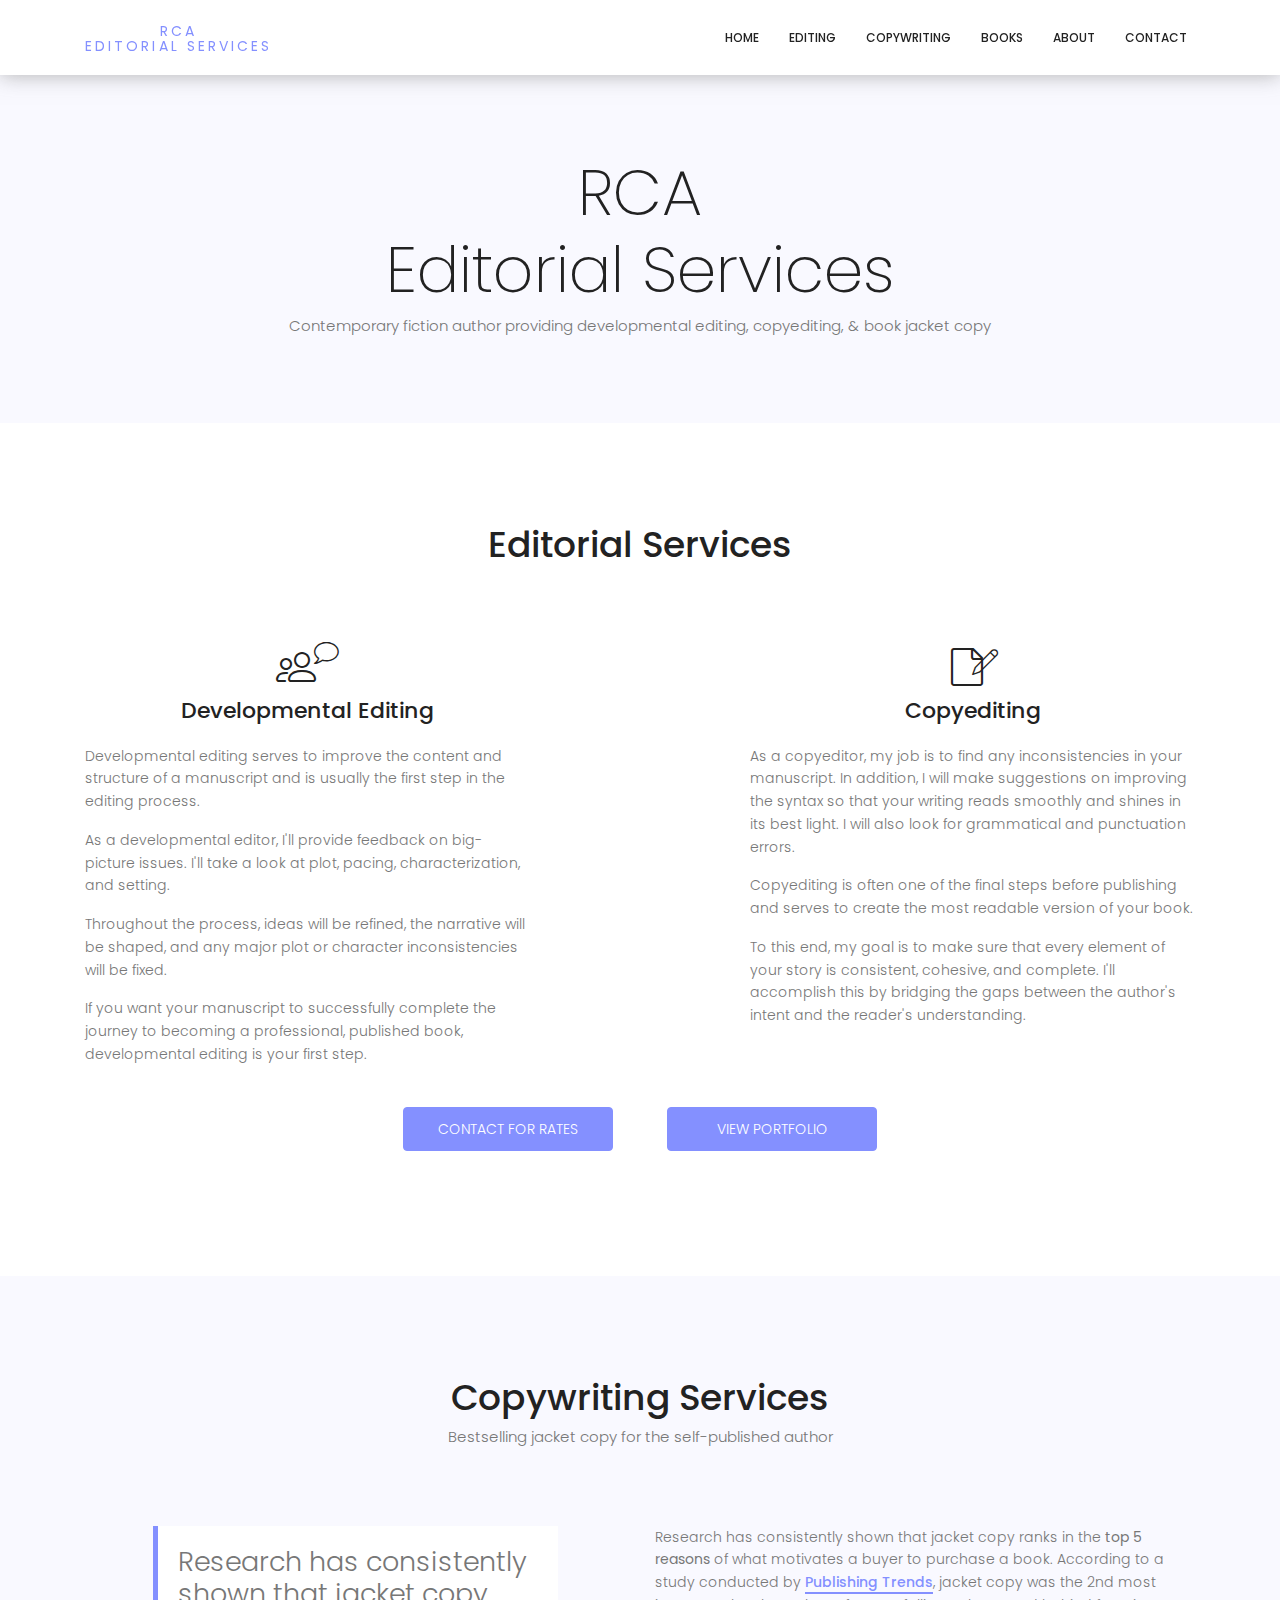
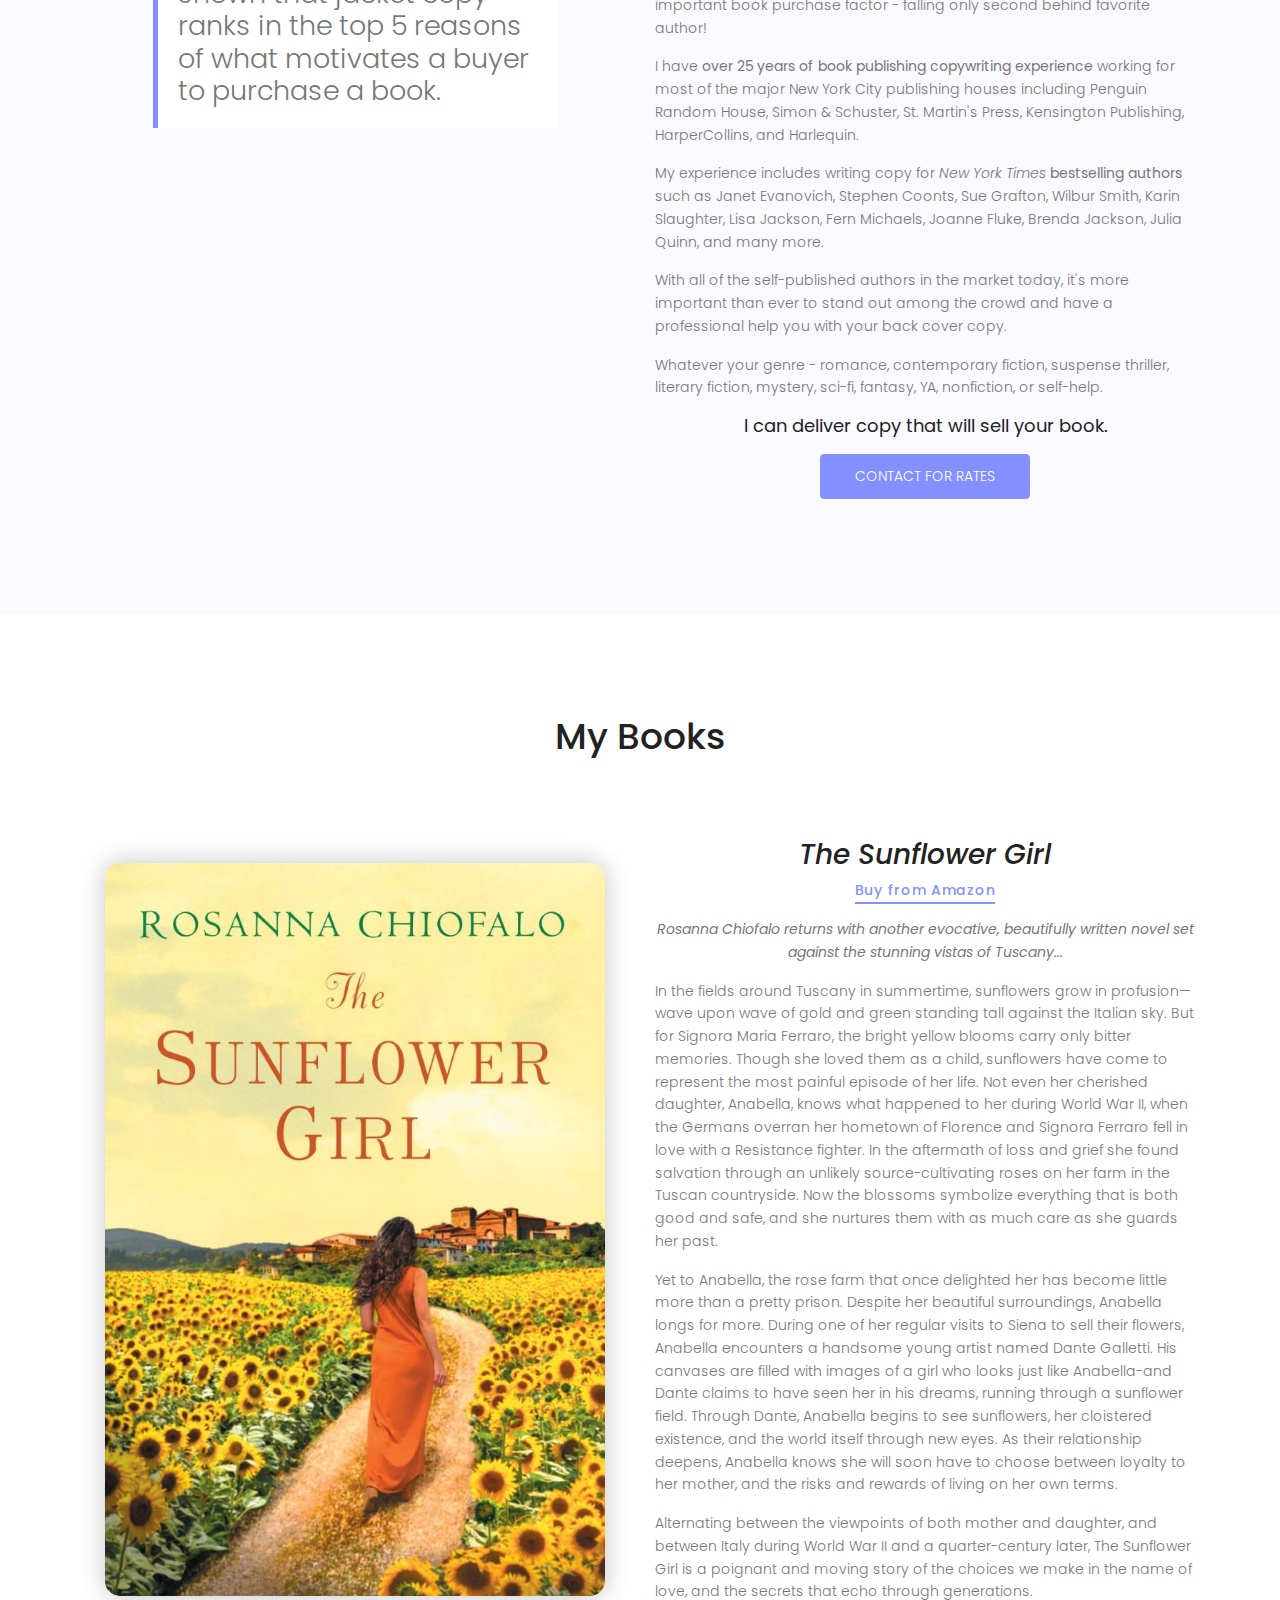
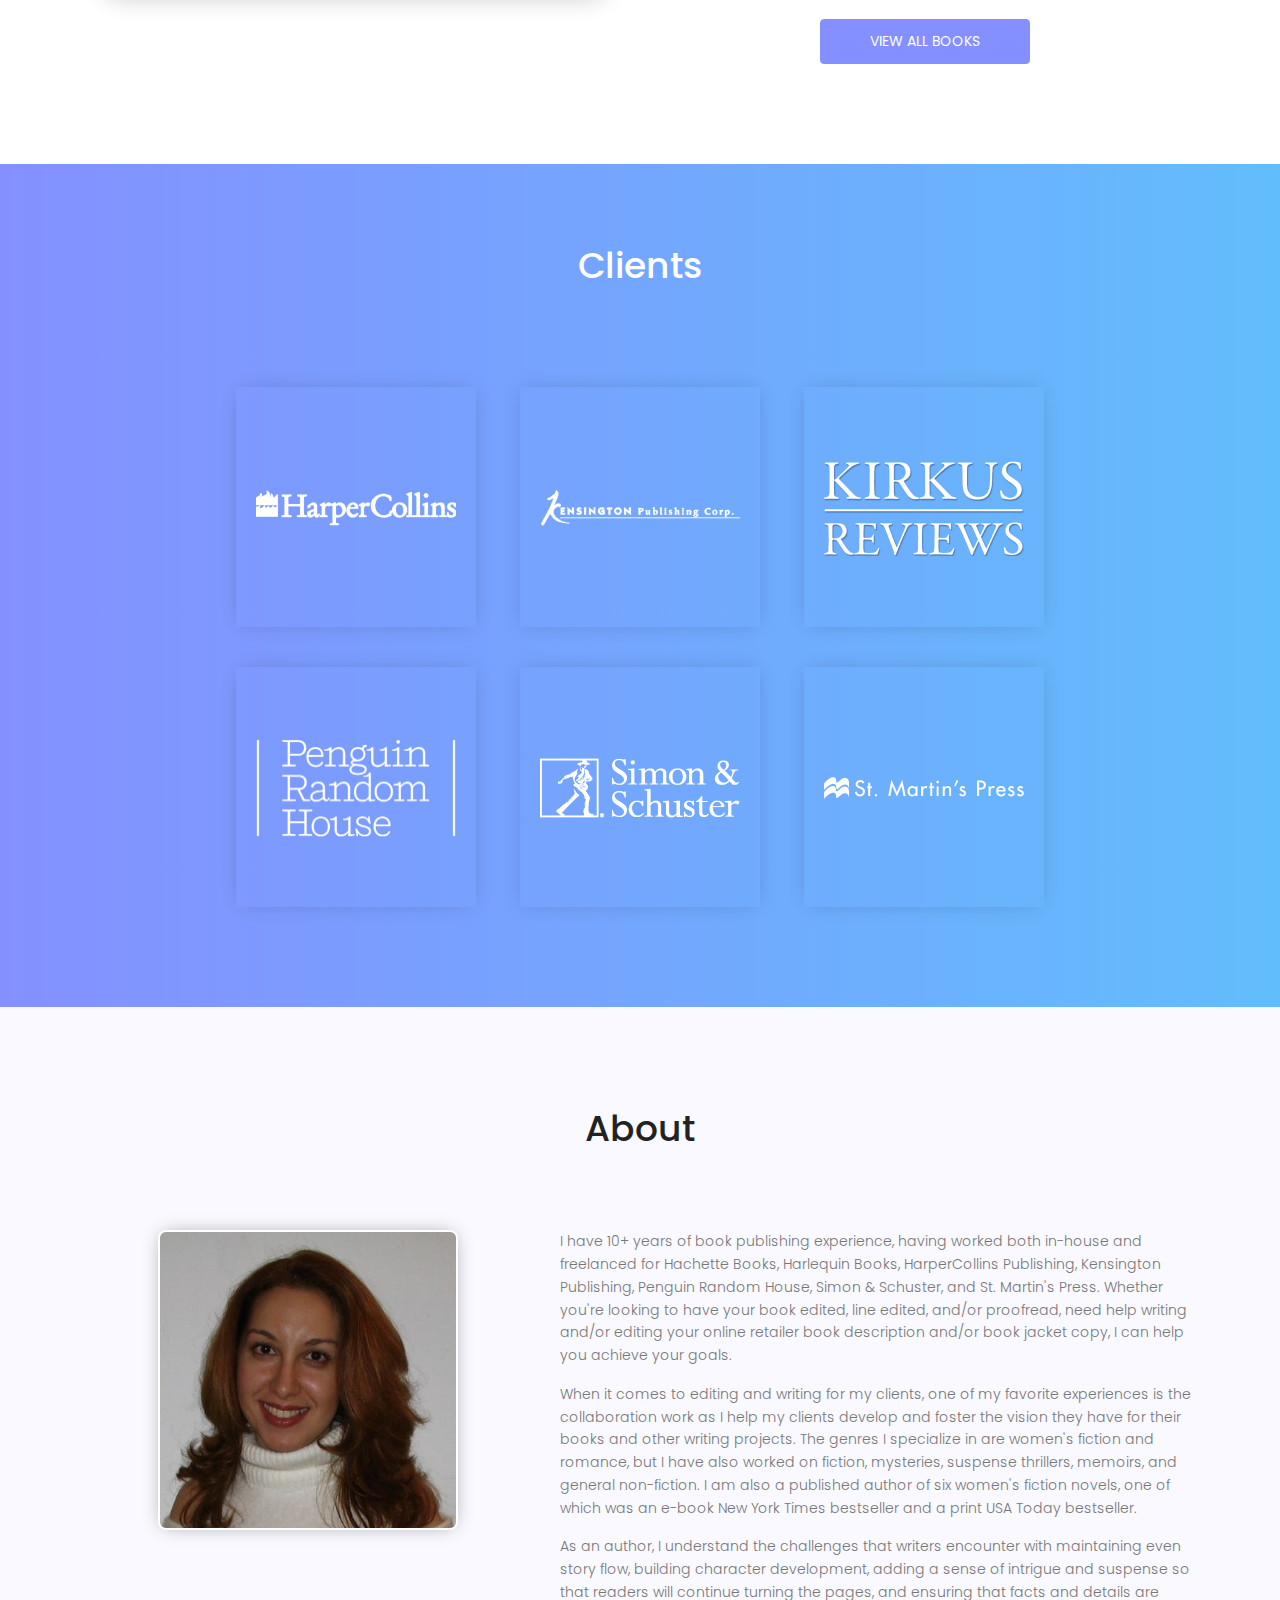
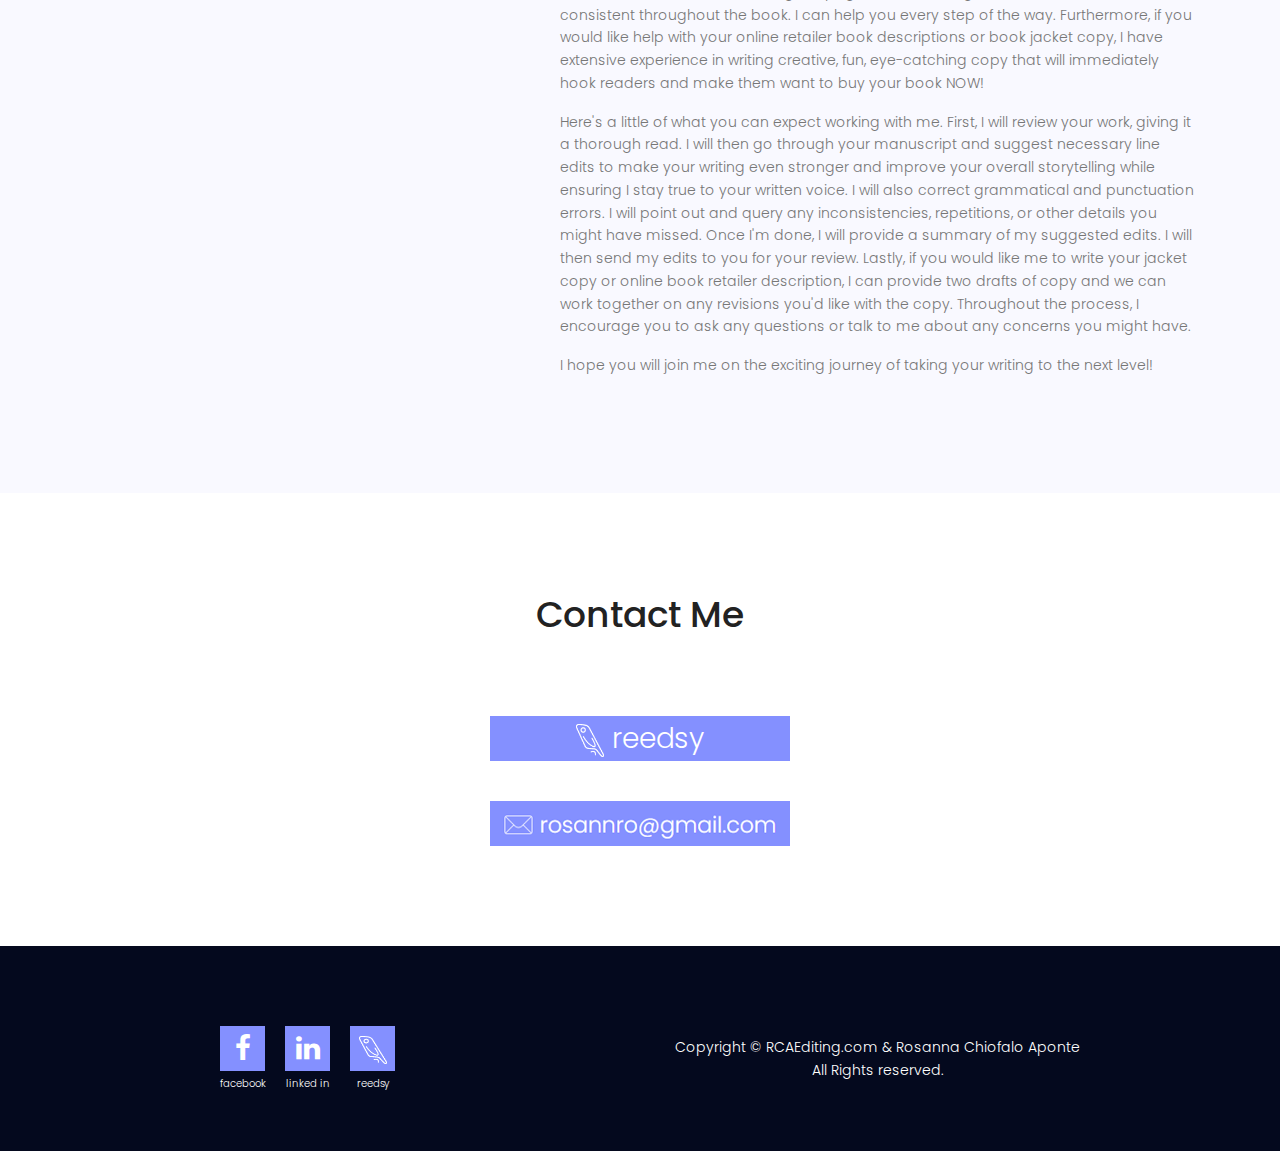
<file: index.html>
<!DOCTYPE html>
<html lang="en">
<head>
	<meta charset="UTF-8">
	<meta name="viewport" content="width=device-width, initial-scale=1.0">
	<meta http-equiv="X-UA-Compatible" content="ie=edge">
	<!-- <link rel="shortcut icon" href=""> -->
	<meta name="author" content="">
	<meta name="description" content="Women's fiction author providing developmental editing, copyediting, & book jacket copy">
	<title>RCA Editorial Services</title>

	<link rel="stylesheet" href="css/linearicons.css">
	<link rel="stylesheet" href="css/font-awesome.min.css">
	<link rel="stylesheet" href="css/bootstrap.min.css">
	<link rel="stylesheet" href="css/main.css">
</head>
<body>
	<header id="header">
			<div class="container main-menu">
				<div id="logo" class="float-left">
					<a href="#top">RCA<br />Editorial Services</a>
				</div>
				<i class="lnr lnr-menu open-nav"></i>
				<nav id="nav-menu-container" class="float-right">
					<i class="lnr lnr-cross close-nav"></i>
					<ul class="nav-menu">
						<li><a href="#top">Home</a></li>
						<li><a href="#editing">Editing</a></li>
						<li><a href="#copy">Copywriting</a></li>
						<li><a href="#books">Books</a></li>
						<li><a href="#about">About</a></li>
						<li><a href="#contact">Contact</a></li>
					</ul>
				</nav>
				<div class="mobile-menu-overlay"></div>
			</div>
	</header>

	<section id="top" class="section section-pad_2 bg-color_1">
		<div class="container">
			<div class="row">
				<div class="col-lg-12">
					<div class="title">
						<h1>RCA<br />Editorial Services</h1>
						<h2 class="sub-heading">Contemporary fiction author providing developmental editing, copyediting, &amp; book jacket copy</h2>
					</div>
				</div>
			</div>
		</div>
	</section>

	<section id="editing" class="section section-pad_1">
		<div class="container">
			<div class="row">
				<div class="col-lg-12">
					<div class="title">
						<h2>Editorial Services</h2>
					</div>
				</div>
			</div>
			<div class="row">
				<div class="col-md-5">
					<div style="text-align: center; margin-bottom: 20px;">
						<h3><span class="lnr lnr-users" style="font-size: 40px;"></span><span class="lnr lnr-bubble" style="display: inline-block; font-size: 26px; position: relative; top: -20px; margin-left: -2px;"></span></h3>
						<h3>Developmental Editing</h3>
					</div>
					<p>
						Developmental editing serves to improve the content and structure of a manuscript and is usually the first step in the editing process.
					</p>
					<p>
						As a developmental editor, I'll provide feedback on big-picture issues. I'll take a look at plot, pacing, characterization, and setting.
					</p>
					<p>
						Throughout the process, ideas will be refined, the narrative will be shaped, and any major plot or character inconsistencies will be fixed.
					</p>
					<p>
						If you want your manuscript to successfully complete the journey to becoming a professional, published book, developmental editing is your first step.
					</p>
				</div>
				<div class="col-md-2 margin_2"></div>
				<div class="col-md-5">
					<div style="text-align: center; margin-bottom: 20px;">
							<h3><span class="lnr lnr-file-empty" style="font-size: 40px;"></span><span class="lnr lnr-pencil" style="display: inline-block; font-size: 26px; position: relative; top: -10px; margin-left: -15px;"></span></h3>
						<h3>Copyediting</h3>
					</div>
					<p>
						As a copyeditor, my job is to find any inconsistencies in your manuscript. In addition, I will make suggestions on improving the syntax so that your writing reads smoothly and shines in its best light. I will also look for grammatical and punctuation errors.
					</p>
					<p>
						Copyediting is often one of the final steps before publishing and serves to create the most readable version of your book.
					</p>
					<p>
						To this end, my goal is to make sure that every element of your story is consistent, cohesive, and complete. I'll accomplish this by bridging the gaps between the author's intent and the reader's understanding.
					</p>
				</div>
				<div class="col-md-12 text-center">
					<div style=" display: inline-block; margin: 25px;">
						<!-- <button class="modal-btn" id="view-rates" type="button">View Rates &amp; Pricing</button> -->
						<a class="link-btn" href="#contact">Contact for Rates</a>
					</div>
					<div style="display: inline-block; margin: 25px;">
						<a class="link-btn" href="images/rosanna-chiofalo-aponte-portfolio.pdf" target="_blank">View Portfolio</a>
					</div>
				</div>
			</div>
		</div>
	</section>

	<section id="copy" class="section section-pad_1 bg-color_1">
		<div class="container">
			<div class="row">
				<div class="col-lg-12">
					<div class="title">
						<h2>Copywriting Services</h2>
						<h3 class="sub-heading">Bestselling jacket copy for the self-published author</h3>
					</div>
				</div>
			</div>
			<div class="row">
				<div class="col-md-6">
					<div class="block-text">
						Research has consistently shown that jacket copy ranks in the top 5 reasons of what motivates a buyer to purchase a book.
					</div>
				</div>
				<div class="col-md-6">
					<p>
						Research has consistently shown that jacket copy ranks in the <strong>top 5 reasons</strong> of what motivates a buyer to purchase a book. According to a study conducted by <a class="link_2" href="http://www.publishingtrends.com/2009/05/jacket-copy-sells-books/" target="_blank">Publishing Trends</a>, jacket copy was the 2nd most important book purchase factor - falling only second behind favorite author!
					</p>
					<p>
						I have <strong>over 25 years of book publishing copywriting experience</strong> working for most of the major New York City publishing houses including Penguin Random House, Simon & Schuster, St. Martin's Press, Kensington Publishing, HarperCollins, and Harlequin.
					</p>
					<p>
						My experience includes writing copy for <em>New York Times</em> <strong>bestselling authors</strong> such as Janet Evanovich, Stephen Coonts, Sue Grafton, Wilbur Smith, Karin Slaughter, Lisa Jackson, Fern Michaels, Joanne Fluke, Brenda Jackson, Julia Quinn, and many more.
					</p>
					<p>
						With all of the self-published authors in the market today, it's more important than ever to stand out among the crowd and have a professional help you with your back cover copy.
					</p>
					<p>
						Whatever your genre - romance, contemporary fiction, suspense thriller, literary fiction, mystery, sci-fi, fantasy, YA, nonfiction, or self-help.
					</p>
					<p class="text-center font-18">
						<strong>I can deliver copy that will sell your book.</strong>
					</p>
					<p class="text-center">
						<a class="link-btn" href="#contact">Contact for Rates</a>
						<!-- <button class="modal-btn" id="view-rates" type="button">View Rates &amp; Pricing</button> -->
					</p>
				</div>
			</div>
		</div>
	</section>

	<section id="books" class="section section-pad_1">
		<div class="container">
			<div class="row">
				<div class="col-lg-12">
					<div class="title">
						<h2>My Books</h2>
					</div>
				</div>
			</div>
			<div class="row">
				<div class="col-md-6 text-center">
					<img class="rounded_2 img-main-book" src="images/covers/the-sunflower-girl-cover.jpg" alt="The Sunflower Girl Book Cover" />
				</div>
				<div class="col-md-6 text-center">
					<h3><em>The Sunflower Girl</em></h3>
					<p><a class="link_1" href="https://www.amazon.com/Sunflower-Girl-Rosanna-Chiofalo/dp/1617739391/ref=as_li_ss_tl?ie=UTF8&qid=1532979110&sr=8-2&keywords=sunflower+girl&linkCode=ll1&tag=apontares-20&linkId=98a682597fb57ffcb8f7e83b195cc463&language=en_US" target="_blank">Buy from Amazon</a></p>
					<p>
						<em><strong>Rosanna Chiofalo returns with another evocative, beautifully written novel set against the stunning vistas of Tuscany...</strong></em>
					</p>
					<div class="text-left">
						<p>
							In the fields around Tuscany in summertime, sunflowers grow in profusion—wave upon wave of gold and green standing tall against the Italian sky. But for Signora Maria Ferraro, the bright yellow blooms carry only bitter memories. Though she loved them as a child, sunflowers have come to represent the most painful episode of her life. Not even her cherished daughter, Anabella, knows what happened to her during World War II, when the Germans overran her hometown of Florence and Signora Ferraro fell in love with a Resistance fighter. In the aftermath of loss and grief she found salvation through an unlikely source-cultivating roses on her farm in the Tuscan countryside. Now the blossoms symbolize everything that is both good and safe, and she nurtures them with as much care as she guards her past.
						</p>
						<p>
							Yet to Anabella, the rose farm that once delighted her has become little more than a pretty prison. Despite her beautiful surroundings, Anabella longs for more. During one of her regular visits to Siena to sell their flowers, Anabella encounters a handsome young artist named Dante Galletti. His canvases are filled with images of a girl who looks just like Anabella-and Dante claims to have seen her in his dreams, running through a sunflower field. Through Dante, Anabella begins to see sunflowers, her cloistered existence, and the world itself through new eyes. As their relationship deepens, Anabella knows she will soon have to choose between loyalty to her mother, and the risks and rewards of living on her own terms.
						</p>
						<p>
							Alternating between the viewpoints of both mother and daughter, and between Italy during World War II and a quarter-century later, The Sunflower Girl is a poignant and moving story of the choices we make in the name of love, and the secrets that echo through generations.
						</p>
					</div>
					<button class="modal-btn" id="more-books" type="button">View All Books</button>
				</div>
			</div>
		</div>
	</section>

	<section id="clients" class="section section-pad_2 bg-color_2">
		<div class="container">
			<div class="row">
				<div class="col-lg-12">
					<div class="title">
						<h2>Clients</h2>
					</div>
				</div>
				<div class="col-lg-12">
					<ul class="client-list">
						<li><img src="images/client-logos/harpercollins-white.png" alt="HarperCollins Logo" /></li>
						<li><img src="images/client-logos/kensington-white.png" alt="Kensington Books Logo" /></li>
						<li><img src="images/client-logos/kirkus-white.png" alt="Kirkus Reviews Logo" /></li>
						<li><img src="images/client-logos/penguin-random-house-white.png" alt="Penguin Random House Logo" /></li>
						<li><img src="images/client-logos/simon-and-schuster-white.png" alt="Simon and Schuster Logo" /></li>
						<li><img src="images/client-logos/st-martins-press-white.png" alt="St. Martins Press Logo" /></li>
					</ul>
				</div>
			</div>
		</div>
	</section>

	<section id="about" class="section section-pad_1 bg-color_1">
		<div class="container">
			<div class="row">
				<div class="col-lg-12">
					<div class="title">
						<h2>About</h2>
					</div>
				</div>
			</div>
			<div class="row">
				<div class="col-md-5 text-center">
					<img class="rounded_1 img-headshot" src="images/rosanna-headshot-color.jpg" alt="Rosanna's Headshot" />
				</div>
				<div class="col-md-7">
					<p>
						I have 10+ years of book publishing experience, having worked both in-house and freelanced for Hachette Books, Harlequin Books, HarperCollins Publishing, Kensington Publishing, Penguin Random House, Simon & Schuster, and St. Martin's Press. Whether you're looking to have your book edited, line edited, and/or proofread, need help writing and/or editing your online retailer book description and/or book jacket copy, I can help you achieve your goals.
					</p>
					<p>
						When it comes to editing and writing for my clients, one of my favorite experiences is the collaboration work as I help my clients develop and foster the vision they have for their books and other writing projects. The genres I specialize in are women's fiction and romance, but I have also worked on fiction, mysteries, suspense thrillers, memoirs, and general non-fiction. I am also a published author of six women's fiction novels, one of which was an e-book New York Times bestseller and a print USA Today bestseller.
					</p>
					<p>
						As an author, I understand the challenges that writers encounter with maintaining even story flow, building character development, adding a sense of intrigue and suspense so that readers will continue turning the pages, and ensuring that facts and details are consistent throughout the book. I can help you every step of the way. Furthermore, if you would like help with your online retailer book descriptions or book jacket copy, I have extensive experience in writing creative, fun, eye-catching copy that will immediately hook readers and make them want to buy your book NOW!
					</p>
					<p>
						Here's a little of what you can expect working with me. First, I will review your work, giving it a thorough read. I will then go through your manuscript and suggest necessary line edits to make your writing even stronger and improve your overall storytelling while ensuring I stay true to your written voice. I will also correct grammatical and punctuation errors. I will point out and query any inconsistencies, repetitions, or other details you might have missed. Once I'm done, I will provide a summary of my suggested edits. I will then send my edits to you for your review. Lastly, if you would like me to write your jacket copy or online book retailer description, I can provide two drafts of copy and we can work together on any revisions you'd like with the copy. Throughout the process, I encourage you to ask any questions or talk to me about any concerns you might have.
					</p>
					<p>
						I hope you will join me on the exciting journey of taking your writing to the next level!
					</p>
				</div>
			</div>
		</div>
	</section>

	<section id="contact" class="section section-pad_1">
		<div class="container">
			<div class="row">
				<div class="col-lg-12">
					<div class="title">
						<h2>Contact Me</h2>
					</div>
				</div>
				<div class="col-md-12 text-center">
					<a href="https://reedsy.com/rosanna-chiofaloaponte" target="_blank" class="social-icons">
						<img src="images/client-logos/reedsy-logo-white.png" alt="Reedsy Logo" />
						<span class="text">reedsy</span>
					</a>
					<div class="email">
						<img src="images/email.png" alt="Email" />
					</div>
				</div>
			</div>
		</div>
	</section>

	<footer id="footer" class="section-pad_3">
		<div class="container">
			<div class="row text-center">
				<div class="col-md-5">
					<a href="https://www.facebook.com/RosannaChiofaloAuthor" target="_blank" class="social-icons">
						<i class="fa fa-facebook" aria-hidden="true"></i>
						<span class="text">facebook</span>
					</a>
					<!-- <a href="https://twitter.com/RosannaChiofalo" target="_blank" class="social-icons">
						<i class="fa fa-twitter" aria-hidden="true"></i>
						<span class="text">twitter</span>
					</a> -->
					<a href="https://www.linkedin.com/in/rosanna-aponte-0b67b15" target="_blank" class="social-icons">
						<i class="fa fa-linkedin" aria-hidden="true"></i>
						<span class="text">linked in</span>
					</a>
					<a href="https://reedsy.com/rosanna-chiofaloaponte" target="_blank" class="social-icons">
						<img src="images/client-logos/reedsy-logo-white.png" alt="Reedsy Logo" />
						<span class="text">reedsy</span>
					</a>
				</div>
				<div class="col-md-7" style="padding-top: 10px">
					Copyright &copy; RCAEditing.com &amp; Rosanna Chiofalo Aponte<br />
					All Rights reserved.
				</div>
			</div>
		</div>
	</footer>

	<div class="popup-modal">
		<div class="modal-back-header">
			<span class="lnr lnr-arrow-left back-btn"></span>
		</div>
		<div class="popup-modal-content">
			<!-- Content added dynamically -->
		</div>
	</div>
	
	<script src="js/jquery.min.js"></script>
	<script src="js/popper.min.js"></script>
	<script src="js/bootstrap.min.js"></script>
	<script src="js/main.js"></script>
</body>
</html>
</file>
<file: css/linearicons.css>
@font-face {
	font-family: 'Linearicons-Free';
	src:url('../fonts/Linearicons-Free.eot?w118d');
	src:url('../fonts/Linearicons-Free.eot?#iefixw118d') format('embedded-opentype'),
		url('../fonts/Linearicons-Free.woff2?w118d') format('woff2'),
		url('../fonts/Linearicons-Free.woff?w118d') format('woff'),
		url('../fonts/Linearicons-Free.ttf?w118d') format('truetype'),
		url('../fonts/Linearicons-Free.svg?w118d#Linearicons-Free') format('svg');
	font-weight: normal;
	font-style: normal;
}

.lnr {
	font-family: 'Linearicons-Free';
	speak: none;
	font-style: normal;
	font-weight: normal;
	font-variant: normal;
	text-transform: none;
	line-height: 1;

	/* Better Font Rendering =========== */
	-webkit-font-smoothing: antialiased;
	-moz-osx-font-smoothing: grayscale;
}

.lnr-home:before {
	content: "\e800";
}
.lnr-apartment:before {
	content: "\e801";
}
.lnr-pencil:before {
	content: "\e802";
}
.lnr-magic-wand:before {
	content: "\e803";
}
.lnr-drop:before {
	content: "\e804";
}
.lnr-lighter:before {
	content: "\e805";
}
.lnr-poop:before {
	content: "\e806";
}
.lnr-sun:before {
	content: "\e807";
}
.lnr-moon:before {
	content: "\e808";
}
.lnr-cloud:before {
	content: "\e809";
}
.lnr-cloud-upload:before {
	content: "\e80a";
}
.lnr-cloud-download:before {
	content: "\e80b";
}
.lnr-cloud-sync:before {
	content: "\e80c";
}
.lnr-cloud-check:before {
	content: "\e80d";
}
.lnr-database:before {
	content: "\e80e";
}
.lnr-lock:before {
	content: "\e80f";
}
.lnr-cog:before {
	content: "\e810";
}
.lnr-trash:before {
	content: "\e811";
}
.lnr-dice:before {
	content: "\e812";
}
.lnr-heart:before {
	content: "\e813";
}
.lnr-star:before {
	content: "\e814";
}
.lnr-star-half:before {
	content: "\e815";
}
.lnr-star-empty:before {
	content: "\e816";
}
.lnr-flag:before {
	content: "\e817";
}
.lnr-envelope:before {
	content: "\e818";
}
.lnr-paperclip:before {
	content: "\e819";
}
.lnr-inbox:before {
	content: "\e81a";
}
.lnr-eye:before {
	content: "\e81b";
}
.lnr-printer:before {
	content: "\e81c";
}
.lnr-file-empty:before {
	content: "\e81d";
}
.lnr-file-add:before {
	content: "\e81e";
}
.lnr-enter:before {
	content: "\e81f";
}
.lnr-exit:before {
	content: "\e820";
}
.lnr-graduation-hat:before {
	content: "\e821";
}
.lnr-license:before {
	content: "\e822";
}
.lnr-music-note:before {
	content: "\e823";
}
.lnr-film-play:before {
	content: "\e824";
}
.lnr-camera-video:before {
	content: "\e825";
}
.lnr-camera:before {
	content: "\e826";
}
.lnr-picture:before {
	content: "\e827";
}
.lnr-book:before {
	content: "\e828";
}
.lnr-bookmark:before {
	content: "\e829";
}
.lnr-user:before {
	content: "\e82a";
}
.lnr-users:before {
	content: "\e82b";
}
.lnr-shirt:before {
	content: "\e82c";
}
.lnr-store:before {
	content: "\e82d";
}
.lnr-cart:before {
	content: "\e82e";
}
.lnr-tag:before {
	content: "\e82f";
}
.lnr-phone-handset:before {
	content: "\e830";
}
.lnr-phone:before {
	content: "\e831";
}
.lnr-pushpin:before {
	content: "\e832";
}
.lnr-map-marker:before {
	content: "\e833";
}
.lnr-map:before {
	content: "\e834";
}
.lnr-location:before {
	content: "\e835";
}
.lnr-calendar-full:before {
	content: "\e836";
}
.lnr-keyboard:before {
	content: "\e837";
}
.lnr-spell-check:before {
	content: "\e838";
}
.lnr-screen:before {
	content: "\e839";
}
.lnr-smartphone:before {
	content: "\e83a";
}
.lnr-tablet:before {
	content: "\e83b";
}
.lnr-laptop:before {
	content: "\e83c";
}
.lnr-laptop-phone:before {
	content: "\e83d";
}
.lnr-power-switch:before {
	content: "\e83e";
}
.lnr-bubble:before {
	content: "\e83f";
}
.lnr-heart-pulse:before {
	content: "\e840";
}
.lnr-construction:before {
	content: "\e841";
}
.lnr-pie-chart:before {
	content: "\e842";
}
.lnr-chart-bars:before {
	content: "\e843";
}
.lnr-gift:before {
	content: "\e844";
}
.lnr-diamond:before {
	content: "\e845";
}
.lnr-linearicons:before {
	content: "\e846";
}
.lnr-dinner:before {
	content: "\e847";
}
.lnr-coffee-cup:before {
	content: "\e848";
}
.lnr-leaf:before {
	content: "\e849";
}
.lnr-paw:before {
	content: "\e84a";
}
.lnr-rocket:before {
	content: "\e84b";
}
.lnr-briefcase:before {
	content: "\e84c";
}
.lnr-bus:before {
	content: "\e84d";
}
.lnr-car:before {
	content: "\e84e";
}
.lnr-train:before {
	content: "\e84f";
}
.lnr-bicycle:before {
	content: "\e850";
}
.lnr-wheelchair:before {
	content: "\e851";
}
.lnr-select:before {
	content: "\e852";
}
.lnr-earth:before {
	content: "\e853";
}
.lnr-smile:before {
	content: "\e854";
}
.lnr-sad:before {
	content: "\e855";
}
.lnr-neutral:before {
	content: "\e856";
}
.lnr-mustache:before {
	content: "\e857";
}
.lnr-alarm:before {
	content: "\e858";
}
.lnr-bullhorn:before {
	content: "\e859";
}
.lnr-volume-high:before {
	content: "\e85a";
}
.lnr-volume-medium:before {
	content: "\e85b";
}
.lnr-volume-low:before {
	content: "\e85c";
}
.lnr-volume:before {
	content: "\e85d";
}
.lnr-mic:before {
	content: "\e85e";
}
.lnr-hourglass:before {
	content: "\e85f";
}
.lnr-undo:before {
	content: "\e860";
}
.lnr-redo:before {
	content: "\e861";
}
.lnr-sync:before {
	content: "\e862";
}
.lnr-history:before {
	content: "\e863";
}
.lnr-clock:before {
	content: "\e864";
}
.lnr-download:before {
	content: "\e865";
}
.lnr-upload:before {
	content: "\e866";
}
.lnr-enter-down:before {
	content: "\e867";
}
.lnr-exit-up:before {
	content: "\e868";
}
.lnr-bug:before {
	content: "\e869";
}
.lnr-code:before {
	content: "\e86a";
}
.lnr-link:before {
	content: "\e86b";
}
.lnr-unlink:before {
	content: "\e86c";
}
.lnr-thumbs-up:before {
	content: "\e86d";
}
.lnr-thumbs-down:before {
	content: "\e86e";
}
.lnr-magnifier:before {
	content: "\e86f";
}
.lnr-cross:before {
	content: "\e870";
}
.lnr-menu:before {
	content: "\e871";
}
.lnr-list:before {
	content: "\e872";
}
.lnr-chevron-up:before {
	content: "\e873";
}
.lnr-chevron-down:before {
	content: "\e874";
}
.lnr-chevron-left:before {
	content: "\e875";
}
.lnr-chevron-right:before {
	content: "\e876";
}
.lnr-arrow-up:before {
	content: "\e877";
}
.lnr-arrow-down:before {
	content: "\e878";
}
.lnr-arrow-left:before {
	content: "\e879";
}
.lnr-arrow-right:before {
	content: "\e87a";
}
.lnr-move:before {
	content: "\e87b";
}
.lnr-warning:before {
	content: "\e87c";
}
.lnr-question-circle:before {
	content: "\e87d";
}
.lnr-menu-circle:before {
	content: "\e87e";
}
.lnr-checkmark-circle:before {
	content: "\e87f";
}
.lnr-cross-circle:before {
	content: "\e880";
}
.lnr-plus-circle:before {
	content: "\e881";
}
.lnr-circle-minus:before {
	content: "\e882";
}
.lnr-arrow-up-circle:before {
	content: "\e883";
}
.lnr-arrow-down-circle:before {
	content: "\e884";
}
.lnr-arrow-left-circle:before {
	content: "\e885";
}
.lnr-arrow-right-circle:before {
	content: "\e886";
}
.lnr-chevron-up-circle:before {
	content: "\e887";
}
.lnr-chevron-down-circle:before {
	content: "\e888";
}
.lnr-chevron-left-circle:before {
	content: "\e889";
}
.lnr-chevron-right-circle:before {
	content: "\e88a";
}
.lnr-crop:before {
	content: "\e88b";
}
.lnr-frame-expand:before {
	content: "\e88c";
}
.lnr-frame-contract:before {
	content: "\e88d";
}
.lnr-layers:before {
	content: "\e88e";
}
.lnr-funnel:before {
	content: "\e88f";
}
.lnr-text-format:before {
	content: "\e890";
}
.lnr-text-format-remove:before {
	content: "\e891";
}
.lnr-text-size:before {
	content: "\e892";
}
.lnr-bold:before {
	content: "\e893";
}
.lnr-italic:before {
	content: "\e894";
}
.lnr-underline:before {
	content: "\e895";
}
.lnr-strikethrough:before {
	content: "\e896";
}
.lnr-highlight:before {
	content: "\e897";
}
.lnr-text-align-left:before {
	content: "\e898";
}
.lnr-text-align-center:before {
	content: "\e899";
}
.lnr-text-align-right:before {
	content: "\e89a";
}
.lnr-text-align-justify:before {
	content: "\e89b";
}
.lnr-line-spacing:before {
	content: "\e89c";
}
.lnr-indent-increase:before {
	content: "\e89d";
}
.lnr-indent-decrease:before {
	content: "\e89e";
}
.lnr-pilcrow:before {
	content: "\e89f";
}
.lnr-direction-ltr:before {
	content: "\e8a0";
}
.lnr-direction-rtl:before {
	content: "\e8a1";
}
.lnr-page-break:before {
	content: "\e8a2";
}
.lnr-sort-alpha-asc:before {
	content: "\e8a3";
}
.lnr-sort-amount-asc:before {
	content: "\e8a4";
}
.lnr-hand:before {
	content: "\e8a5";
}
.lnr-pointer-up:before {
	content: "\e8a6";
}
.lnr-pointer-right:before {
	content: "\e8a7";
}
.lnr-pointer-down:before {
	content: "\e8a8";
}
.lnr-pointer-left:before {
	content: "\e8a9";
}
</file>
<file: css/main.css>
@import url('https://fonts.googleapis.com/css?family=Poppins:100,200,300,400,500,600,700&display=swap');
/* font-family: 'Poppins', sans-serif; */

body {
	position: relative;
	background-color: #fff;
	color: #777;
	font-family: "Poppins", sans-serif;
	font-size: 14px;
	font-weight: 300;
	line-height: 1.625em;
	margin-top: 75px;
}

h1, h2, h3, h4,h5, h6 {
	color: #222;
	line-height: 1.2em !important;
}

#top h1 {
	font-size: 64px;
	font-weight: 200;
}

h2 {
	font-size: 36px;
}

.title {
	margin-bottom: 80px;
}

.sub-heading {
	color: #777;
	font-size: 15px;
	font-weight: 300;
}

.round-heading {
	width: 150px;
	height: 150px;
	margin: 0 auto 20px;
	border-radius: 50%;
	border: 30px solid rgba(132, 144, 255, 0.1);
	line-height: 106px !important;
	background-color: rgba(132, 144, 255, 0.1);
	transition: all 0.2s;
}

#clients, #clients h2 {
	color: #fff;
}

.overflow-hidden {
	overflow: hidden;
}

.font-18 {
	font-size: 18px;
	color: #222;
}

.block-text {
	width: 75%;
	margin: 0 auto 40px;
	font-size: 27px;
	font-weight: 300;
	line-height: 1.2em;
	padding: 20px;
	background-color: #fff;
	border-left: 5px solid #8490ff;
}

a.link_1 {
	color: #8490ff;
	text-decoration: none;
	font-weight: 500;
	letter-spacing: .05em;
	padding-bottom: 2px;
	border-bottom: 2px solid #8490ff;
	transition: all 0.3s;
}

a.link_1:hover {
	letter-spacing: .1em;
	box-shadow: 0px 10px 20px -5px rgba(0, 0, 0, 0.1);
}

a.link_2 {
	color: #8490ff;
	font-weight: 500;
	text-decoration: none;
	box-shadow: 0px 2px 0px 0px #8490ff;
	transition: all 0.2s;
}

a.link_2:hover {
	box-shadow: 0px 6px 6px -3px #8490ff;
}

.modal-btn, a.link-btn {
	position: relative;
	display: inline-block;
	min-width: 210px;
	padding: 10px 30px;
	color: #fff;
	text-transform: uppercase;
	text-decoration: none;
	background-color: #8490ff;
	border: 1px solid #8490ff;
	border-radius: 4px;
	transition: all 0.2s;
}

.modal-btn:hover, a.link-btn:hover {
	color: #8490ff;
	background-color: transparent;
}

.bg-color_1 {
	background-color: #f9f9ff;
}

.bg-color_2 {
	background: #48b3fc;
	background: -webkit-linear-gradient(0deg, #8490ff 0%, #62bdfc 100%);
	background: -moz-linear-gradient(0deg, #8490ff 0%, #62bdfc 100%);
	background: -ms-linear-gradient(0deg, #8490ff 0%, #62bdfc 100%);
}

.section {
	min-height: 400px;
}

.section-pad_1 {
	padding: 100px 0;
}

.section-pad_2 {
	padding: 80px 0;
}

.section-pad_3 {
	padding: 80px 0 40px;
}

.section .title, #top {
	text-align: center;
}

#top.section {
	min-height: 0;
}

#top.section .title {
	margin-bottom: 0;
}

.margin_1 {
	margin: 25px 0 75px;
}

.margin_2 {
	margin: 25px 0;
}

.rounded_1 {
	border-radius: 8px;
}

.rounded_2 {
	border-radius: 15px;
}

.scale_1 {
	transition: all 0.2s;
}

.scale_1:hover {
	transform: scale(1.08);
}

.scale_1:hover.bg-color_1 {
	z-index: 1502;
	color: #fff;
	background: #48b3fc;
	background: -webkit-linear-gradient(0deg, #8490ff 0%, #62bdfc 100%);
	background: -moz-linear-gradient(0deg, #8490ff 0%, #62bdfc 100%);
	background: -ms-linear-gradient(0deg, #8490ff 0%, #62bdfc 100%);
}

/********** Header **********/

#header {
	z-index: 1000;
	position: fixed;
	left: 0;
	top: 0;
	right: 0;
	height: 75px;
	transition: all 0.5s;
	background: #fff;
	box-shadow: 0 0 20px  rgba(158, 158, 158, 0.8);
}

.main-menu {
	position: relative;
	padding-bottom: 20px;
	padding-top: 20px;
}

#logo {
	display: inline-block;
	color: #8490ff;
	text-align: center;
	text-transform: uppercase;
	line-height: 1.1em;
	letter-spacing: .22em;
	font-weight: 400;
	padding-top: 4px;
}

#logo a {
	color: #8490ff;
	text-decoration: none;
	transition: all 0.2s;
}

#logo a:hover {
	font-size: 15px;
}

/********** Top Nav Menu **********/

.nav-menu {
	margin: 0;
	padding: 0;
	list-style: none;
	line-height: 35px;
}

.nav-menu li {
	display: inline-block;
	margin-left: 10px;
}

.nav-menu li a {
	color: #222;
	padding: 0 8px;
	font-weight: 500;
	font-size: 12px;
	text-transform: uppercase;
	text-decoration: none;
	transition: color 0.1s;
}

.nav-menu li a:hover, .nav-menu li.active a {
	color: #8490ff;
}

.lnr.lnr-menu {
	display: none;
	position: absolute;
	top:26px;
	right: 0;
	font-size: 28px;
	font-weight: 900;
	color: #8490ff;
	cursor: pointer;
}

#nav-menu-container .lnr.lnr-cross {
	display: none;
	position: absolute;
	top: 26px;
	right: 20px;
	font-size: 28px;
	font-weight: 900;
	color: #fff;
	cursor: pointer;
}

.mobile-menu-overlay {
	z-index: 1004;
	display: none;
	position: fixed;
	top: 0;
	left: 0;
	width: 100%;
	height: 100%;
	background-color: rgba(0, 0, 0, 0.7);
}

/********** Editorial Services **********/

#editing h3 {
	font-size: 22px;
}

/********** Clients **********/

.client-list {
	margin: 0;
	padding: 0;
	list-style: none;
	text-align: center;
}

.client-list li {
	display: inline-block;
	width: 240px;
	height: 240px;
	vertical-align: top;
	line-height: 200px;
	padding: 20px;
	margin: 20px;
	box-shadow: 0 0 20px -5px rgba(0, 0, 0, 0.2);
}

.client-list li img {
	width: 100%;
}

/********** Contact **********/

#contact .social-icons, #contact .email img {
	width: 100%;
	max-width: 300px;
}

#contact .social-icons {
	display: inline-block;
	text-decoration: none;
	font-size: 28px;
	padding: 0;
	margin: 0 0 40px;
	background-color: #8490ff;
	vertical-align: top;
	line-height: 45px;
	transition: all 0.2s;
}

#contact a.social-icons:hover {
	background-color: rgba(132, 144, 255, .8);
}

#contact a.social-icons img {
	width: 28px;
}

#contact a.social-icons .text {
	color: #fff;
}

/********** Footer **********/

#footer {
	background-color: #04091e;
	color: #fff !important;
}

#footer a.social-icons {
	display: inline-block;
	width: 45px;
	height: 45px;
	text-decoration: none;
	color: #fff;
	font-size: 28px;
	padding: 0;
	margin: 0 8px 40px;
	background-color: #8490ff;
	vertical-align: top;
	line-height: 45px;
	transition: all 0.2s;
}

#footer a.social-icons:hover {
	background-color: rgba(132, 144, 255, .8);
}

#footer a.social-icons img {
	width: 28px;
	height: 28px;
}
#footer a.social-icons .text {
	display: block;
	margin-top: -10px;
	font-size: 10px;
}

/********** Images **********/

.img-main-book, .img-book {
	display: inline-block;
	margin: 25px 0;
	width: 100%;
	max-width: 500px;
	box-shadow: 0 0 25px 2px rgba(0, 0, 0, 0.2);
}

.img-book {
	max-width: 400px;
}

.img-headshot {
	width: 90%;
	height: auto;
	max-width: 300px;
	margin-bottom: 30px;
	border: 2px solid #fff;
	box-shadow: 0 0 20px -5px rgba(0, 0, 0, 0.4);
}

/********** Modal **********/

.popup-modal {
	display: none;
	z-index: 1500;
	position: fixed;
	left: 0;
	right: 0;
	top: 0;
	bottom: 0;
	background-color: #fff;
}

.popup-modal .back-btn {
	display: inline-block;
	cursor: pointer;
	color: #8490ff;
	margin: 10px 0 10px 15px;
	font-size: 28px;
	font-weight: 900;
}

.popup-modal-content {
	overflow: auto;
	padding: 25px;
	height: calc(100% - 48px);
	border-top: 1px solid rgba(0, 0, 0, 0.1);
}

.popup-modal-content .title {
	margin: 40px 0;
}

.popup-modal-content .title .lnr {
	display: inline-block;
	font-size: 40px;
	color: #222;
	margin-bottom: 10px;
	transition: all 0.2s;
}

.popup-modal-content .title .sub-heading {
	color: #222;
	font-size: 20px;
	letter-spacing: .02em;
	transition: all 0.2s;
}

.scale_1:hover .round-heading {
	border-color: rgba(255, 255, 255, 0.2);
	background-color: rgba(255, 255, 255, 0.1);
}

.popup-modal-content .scale_1:hover .title .lnr,
.popup-modal-content .scale_1:hover .title .sub-heading {
	color: #fff;
}

/********** Calculator Form **********/

.popup-modal-content label {
	display: block;
	margin-left: 5px;
	margin-bottom: 5px;
	font-weight: 500;
	font-size: 18px;
}

.popup-modal-content .select-container {
	position: relative;
	display: inline-block;
	width: 90%;
	color: #222 !important;
	margin-bottom: 20px;
	background-color: #fff;
	border-radius: 6px;
	box-shadow: 0 0 20px -5px rgba(0, 0, 0, 0.2);
}

.popup-modal-content select {
	display: inline-block;
	position: relative;
	width: 100%;
	outline: none;
	padding:10px;
	font-size: 18px;
	border-radius: 6px;
	border: 2px solid #fff;
	background-color: transparent;
	-webkit-appearance: none;
	-moz-appearance: none;
	appearance: none;
}

.popup-modal-content select::-ms-expand {
	display: none;
}

.popup-modal-content .lnr.lnr-chevron-down {
	display: inline-block;
	position: absolute;
	right: 0px;
	padding: 18px 10px;
}

.estimated-cost {
	height: 48px;
	padding:10px 5px;
	font-size: 18px;
	color: #222;
}

.estimated-cost.first {
	margin-bottom: 58px;
}

.estimated-cost-footnote {
	font-size: 11px;
	font-weight: 500;
	line-height: 1.4em;
	padding: 0 13px 0 11px;
}

.estimated-cost-footnote::before {
	content: '*';
	position: relative;
	left: -7px;
	margin-right: -5px;
}

#dev-copy-total {
	min-height: 48px;
	padding-left: 7px;
	margin-bottom: 10px;
}

#dev-calc-result, #copyedit-calc-result {
	display: inline-block;
}

/********** Media Queries **********/

@media (max-width: 991px) {

	.block-text {
		font-size: 20px;
	}

	#nav-menu-container {
		z-index: 1005;
		position: fixed;
		top: 0;
		right: -200px;
		width: 200px;
		height: 100%;
		background-color: rgba(0, 0, 0, 0.8);
		padding-top: 60px;
	}

	.lnr.lnr-menu, #nav-menu-container .lnr.lnr-cross {
		display: inline-block;
	}

	.nav-menu {
		line-height: 14px;
	}

	.nav-menu li {
		display: block;
		margin-left: 0;
		padding: 5px 0;
	}

	.nav-menu li a {
		display: inline-block;
		width:100%;
		color: #fff;
		padding: 8px 8px;
	}
}

@media (max-width: 768px) {

	#top h1 {
		font-size: 52px;
	}

	.sub-heading {
		line-height: 1.4em !important;
	}
}

@media (max-width: 576px) {

	.lnr.lnr-menu {
		right: 10px;
	}

	.block-text {
		font-size: 18px;
	}

	#footer {
		font-size: 12px;
	}
}

@media (max-width: 524px) {

	#top.section .title {
		text-align: center;
	}

	#top h1 {
		font-size: 32px;
	}

}

@media (max-width: 360px) {

	#top h1 {
		font-size: 28px;
	}

	.estimated-cost {
		font-size: 16px;
	}
}
</file>
